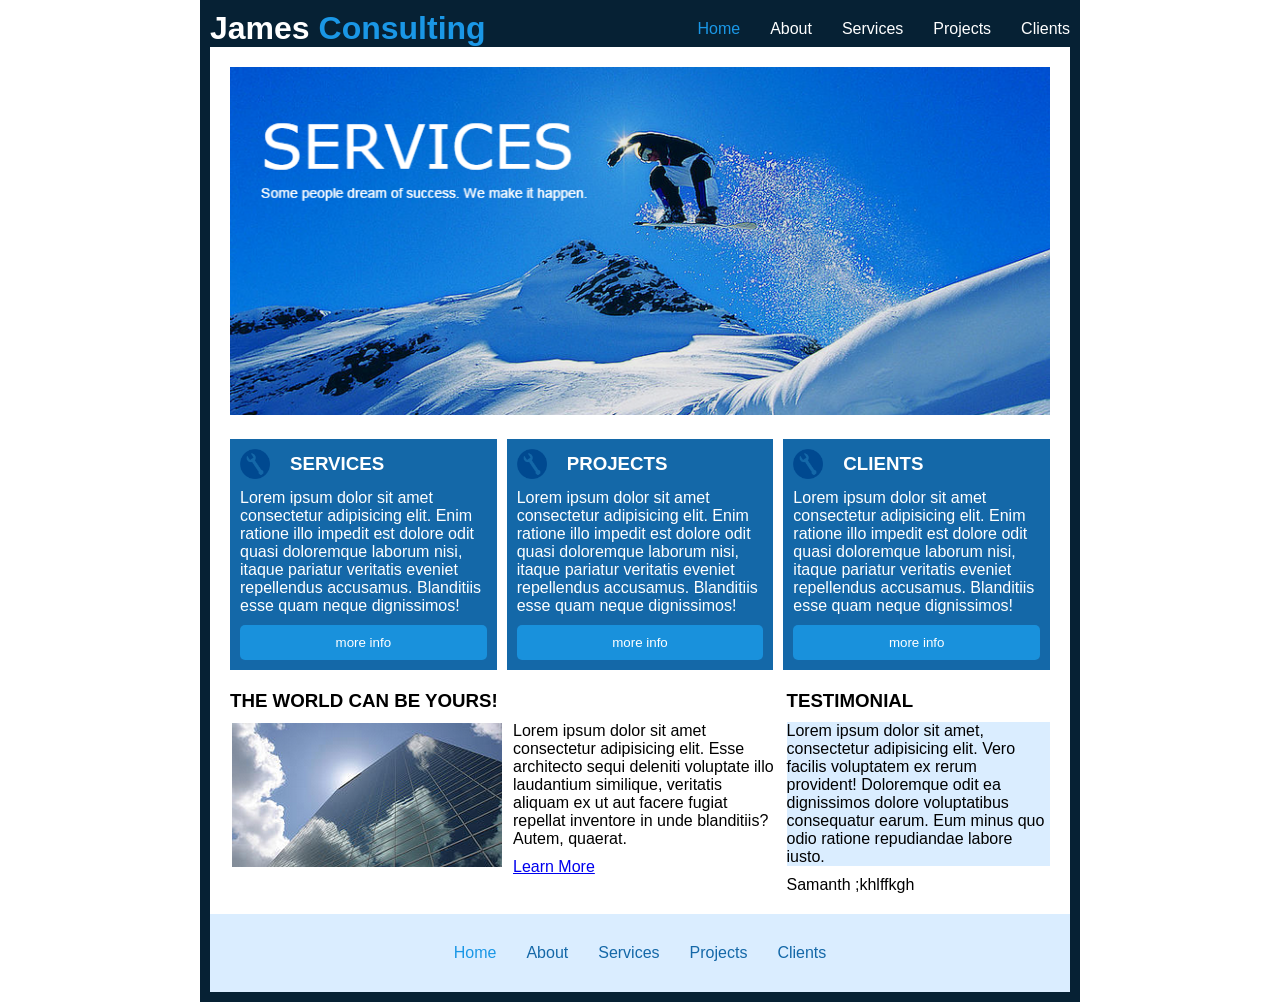
<file: Week_2/Day_1/codereview/index.html>
<!DOCTYPE html>
<html lang="en">
<head>
    <meta charset="UTF-8">
    <meta name="viewport" content="width=device-width, initial-scale=1.0">
    <title>Document</title>
    <link rel="stylesheet" href="style.css">
</head>
<body>
    <div class="container">
        <div class="navbar">
            <h1>James <span> Consulting </span></h1>
            <ul>
                <li>Home</li>
                <li>About</li>
                <li>Services</li>
                <li>Projects</li>
                <li>Clients</li>
            </ul>
        </div>
        <div class="main">
            <div class="banner"><img src="main_img.png" alt=""></div>
            <div class="cards">
                <div class="card">
                    <div class="cardtitle">
                        <img src="icon.png" alt="">
                        <h3>SERVICES</h3>
                    </div>
                    <p>Lorem ipsum dolor sit amet consectetur adipisicing elit. Enim ratione illo impedit est dolore odit quasi doloremque laborum nisi, itaque pariatur veritatis eveniet repellendus accusamus. Blanditiis esse quam neque dignissimos!</p>
                    <button>more info</button>
                </div>
                <div class="card">
                    <div class="cardtitle">
                        <img src="icon.png" alt="">
                        <h3>PROJECTS</h3>
                    </div>
                    <p>Lorem ipsum dolor sit amet consectetur adipisicing elit. Enim ratione illo impedit est dolore odit quasi doloremque laborum nisi, itaque pariatur veritatis eveniet repellendus accusamus. Blanditiis esse quam neque dignissimos!</p>
                <button>more info</button>
                </div>
                <div class="card">
                    <div class="cardtitle">
                        <img src="icon.png" alt="">
                        <h3>CLIENTS</h3>
                    </div>
                    <p>Lorem ipsum dolor sit amet consectetur adipisicing elit. Enim ratione illo impedit est dolore odit quasi doloremque laborum nisi, itaque pariatur veritatis eveniet repellendus accusamus. Blanditiis esse quam neque dignissimos!</p>
                <button>more info</button>
                </div>
            </div>
            <div class="cards">
                <div class="whitecard">
                    <h3>THE WORLD CAN BE YOURS!</h3>
                    <img src="building.png" alt="">
                </div>
                <div class="whitecard">
                    <h3>&nbsp;</h3>
                    <p>Lorem ipsum dolor sit amet consectetur adipisicing elit. Esse architecto sequi deleniti voluptate illo laudantium similique, veritatis aliquam ex ut aut facere fugiat repellat inventore in unde blanditiis? Autem, quaerat.</p>
                    <a href="#">Learn More</a>
                </div>
                <div class="whitecard">
                    <h3>TESTIMONIAL</h3>
                    <div>
                    <p>Lorem ipsum dolor sit amet, consectetur adipisicing elit. Vero facilis voluptatem ex rerum provident! Doloremque odit ea dignissimos dolore voluptatibus consequatur earum. Eum minus quo odio ratione repudiandae labore iusto.</p>
                    </div>
                    <p> Samanth ;khlffkgh</p>
                </div> 
            </div>
        </div>
        <div class="footer">
            <ul>
                <li>Home</li>
                <li>About</li>
                <li>Services</li>
                <li>Projects</li>
                <li>Clients</li>
            </ul>
        </div>
    </div>
</body>
</html>
</file>
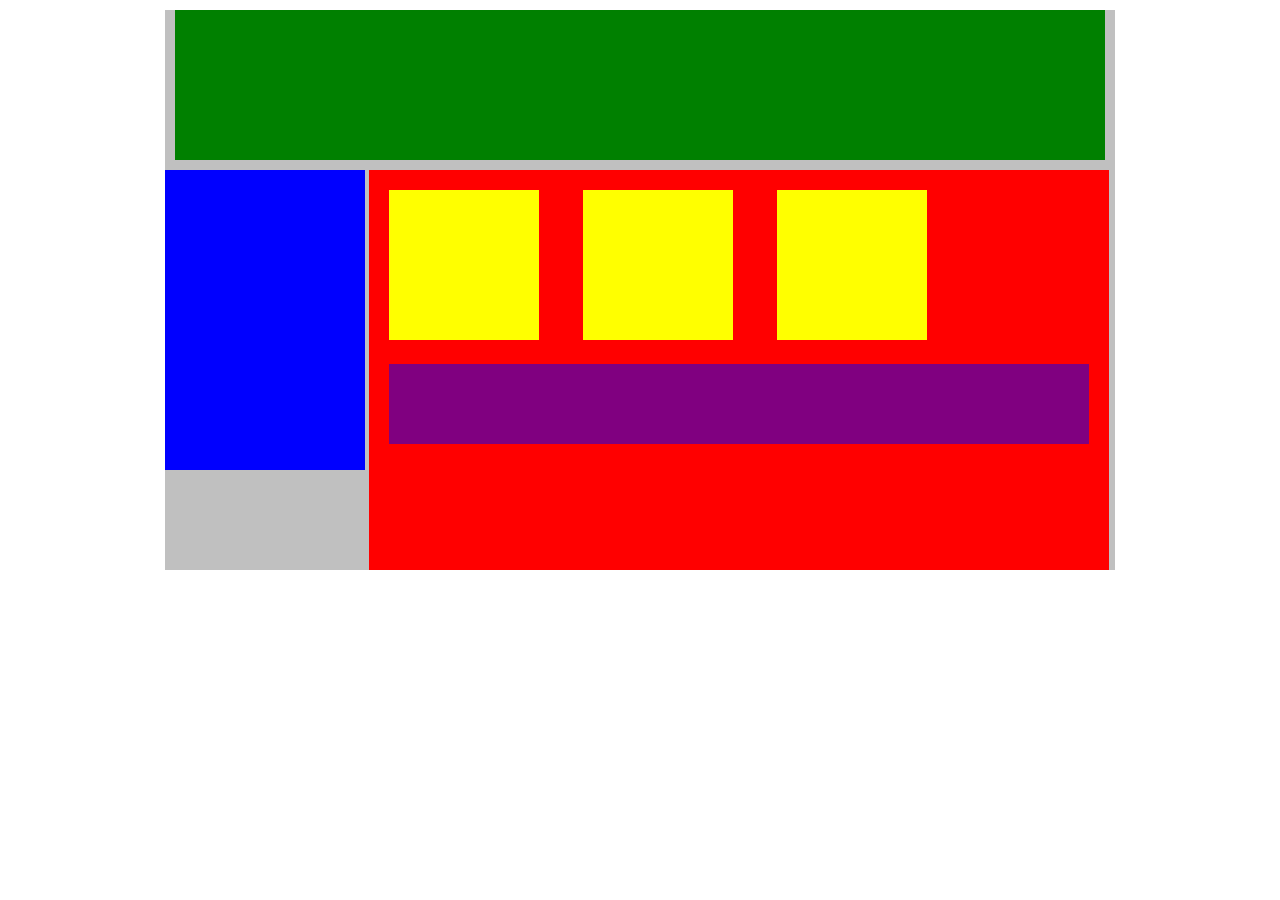
<file: Week_1/Day_2/Core/PlottingBlocks/index.html>
<!DOCTYPE html>
<html lang="en">
<head>
    <title>Position Practice</title>
    <link rel="stylesheet" type="text/css" href="style.css">
</head>
<body>
    <div class="container">
        <div class="top-nav"></div>
        <div id="cont2">
            <div class="side-nav"></div>
            <div class="main" >
                <div id="allignement">
                    <div class="sub-content"></div>
                    <div class="sub-content"></div>
                    <div class="sub-content"></div>
                </div>
                <div id="advertisement"></div>
            </div>
        </div>
    </div>
</body>
</html>
</file>
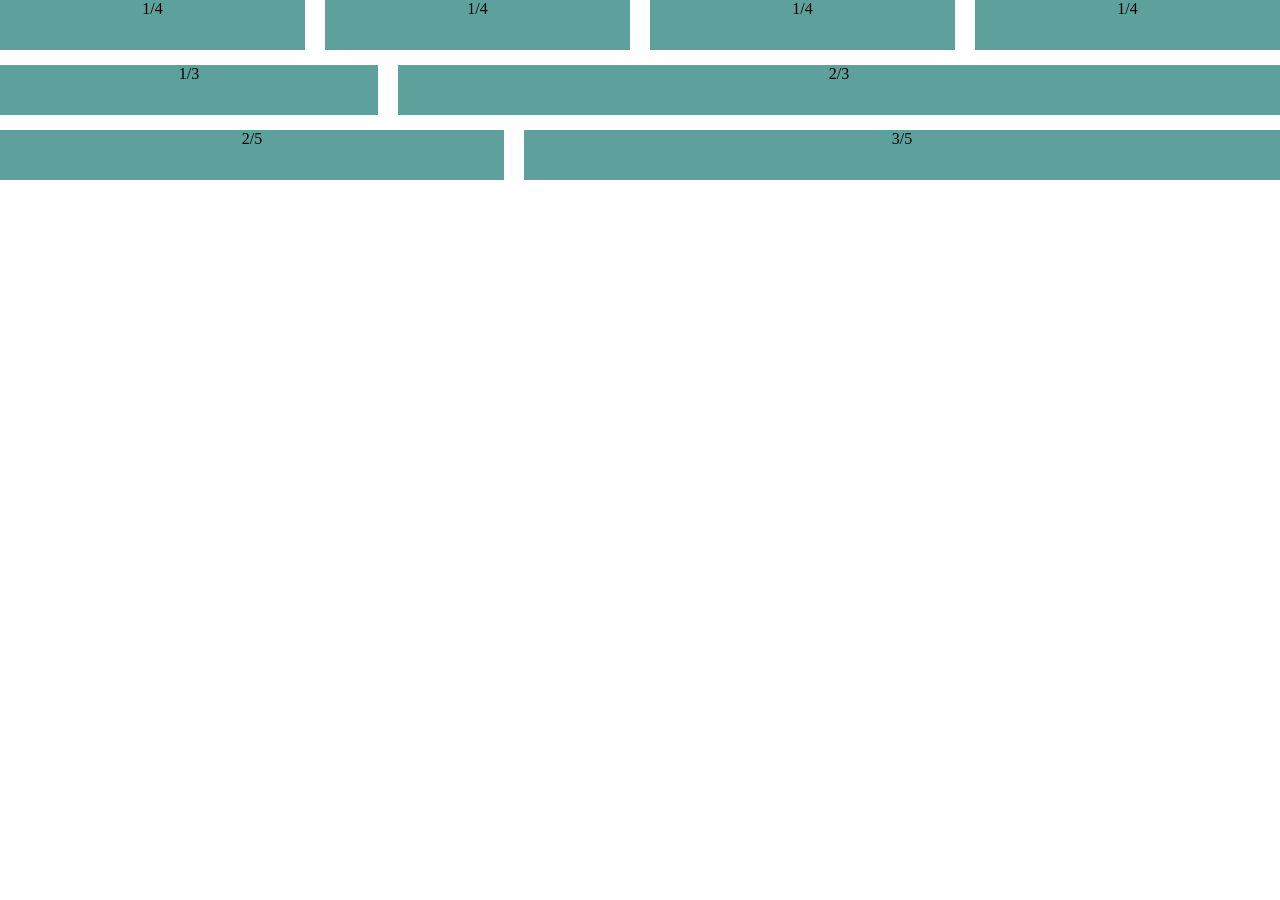
<file: Week_1/Day_3/Core/FlexibleColumns/index.html>
<!DOCTYPE html>
<html lang="en">
<head>
    <meta charset="UTF-8">
    <meta name="viewport" content="width=device-width, initial-scale=1.0">
    <title>Document</title>
    <link rel="stylesheet" href="style.css">
</head>
<body>
    <div class="row">
        <div class="l1">
            <div class="col">1/4</div>
            <div class="col">1/4</div>
            <div class="col">1/4</div>
            <div class="col">1/4</div>
        </div>
        <div class="l2">
            <div class="col13">1/3</div> 
            <div class="col23">2/3</div>
        </div>
        <div class="l3">
            <div class="col25">2/5</div>
            <div class="col35">3/5</div>
        </div>
    </div>
    
    
    
    
</body>
</html>
</file>
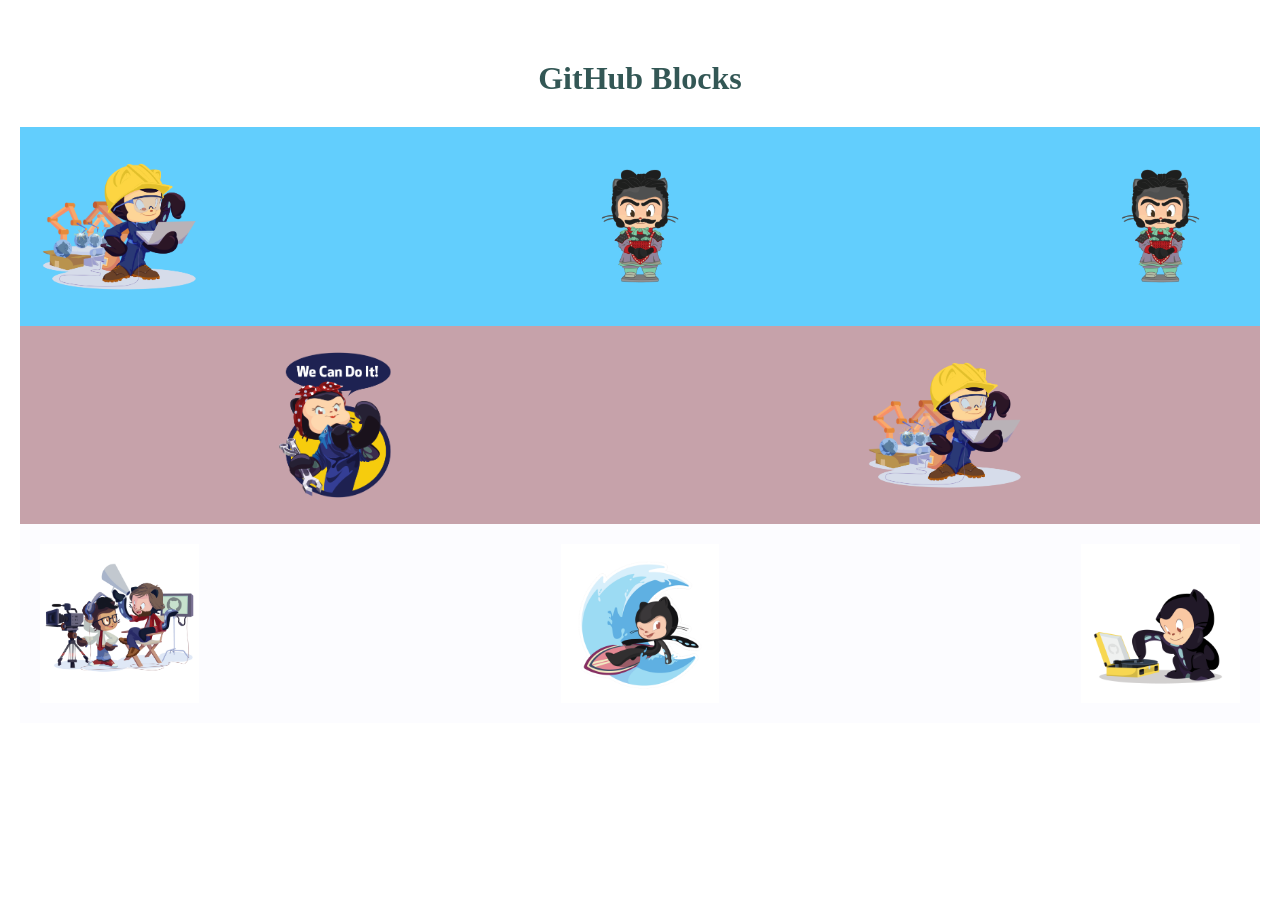
<file: Week_1/Day_3/Core/GitHub_Blocks/index.html>
<!DOCTYPE html>
<html lang="en">
<head>
    <meta charset="UTF-8">
    <meta name="viewport" content="width=device-width, initial-scale=1.0">
    <title>Document</title>
    <link rel="stylesheet" href="style.css">
</head>
<body>
    <div><h1>GitHub Blocks</h1></div>
    <div class="blue"> 
        <img src="img1.png" alt="img1">
        <img src="img2.png" alt="img2">
        <img src="img2.png" alt="img3">
    </div>
    <div class="purple">
        <img src="img4.png" alt="img4">
        <img src="img5.png" alt="img5">
    </div>
    <div class="white">
        <img src="img6.png" alt="img6">
        <img src="img7.png" alt="img7">
        <img src="img8.png" alt="img8">
    </div>
</body>
</html>
</file>
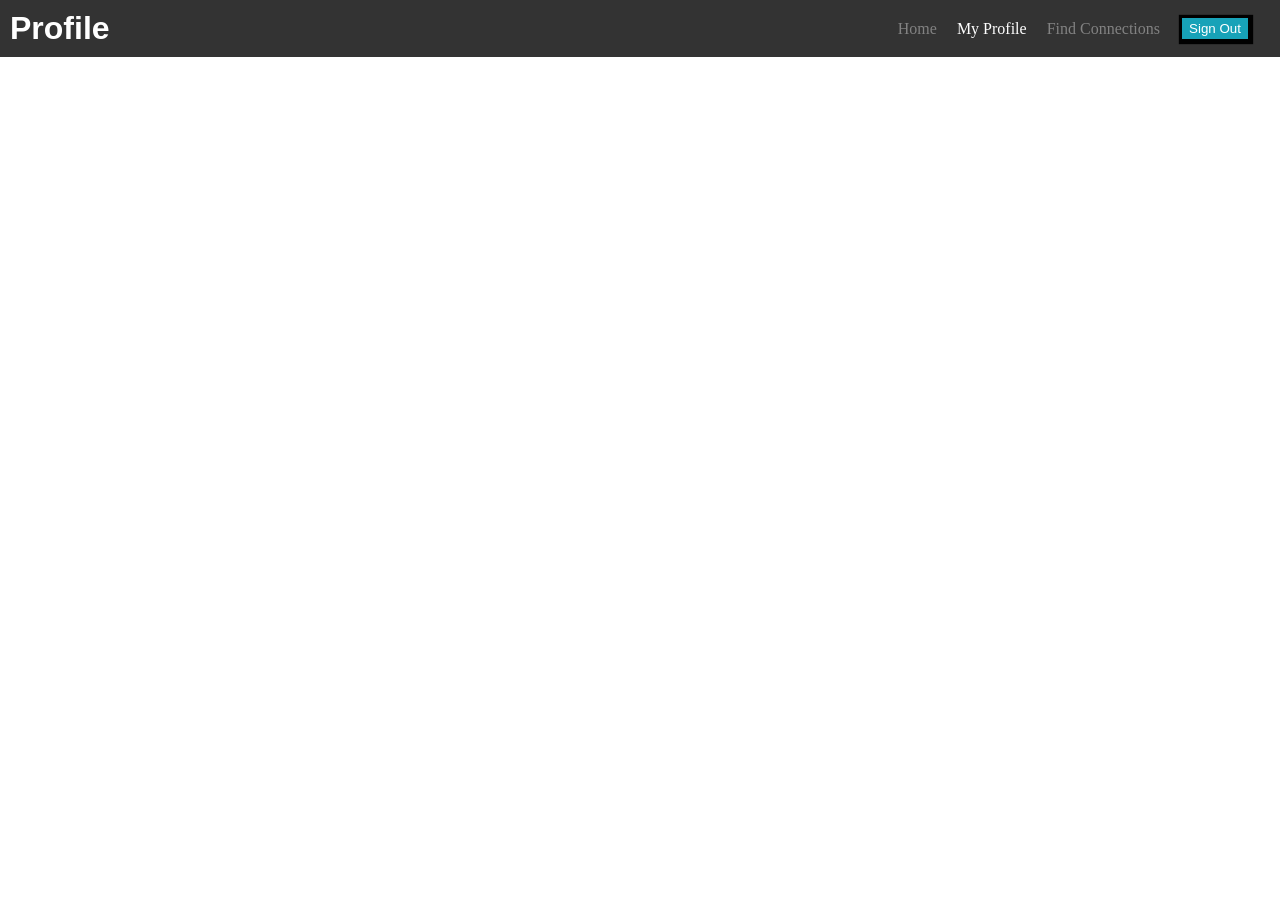
<file: Week_1/Day_3/Practice/FlexNavBar/index.html>
<!DOCTYPE html>
<html lang="en">
<head>
    <meta charset="UTF-8">
    <meta name="viewport" content="width=device-width, initial-scale=1.0">
    <title>Document</title>
    <link rel="stylesheet" href="style.css">
</head>
<body>

<div class="nav">
    <h1 class="nav-title">Profile</h1>
    <ul class="nav-links">
        <li><a href="#">Home</a></li>
    	<li><a href="#" class="active">My Profile</a></li>
    	<li><a href="#">Find Connections</a></li>
        <li><button class="btn">Sign Out</button></li>
    </ul>
</div>

</body>
</html>
</file>
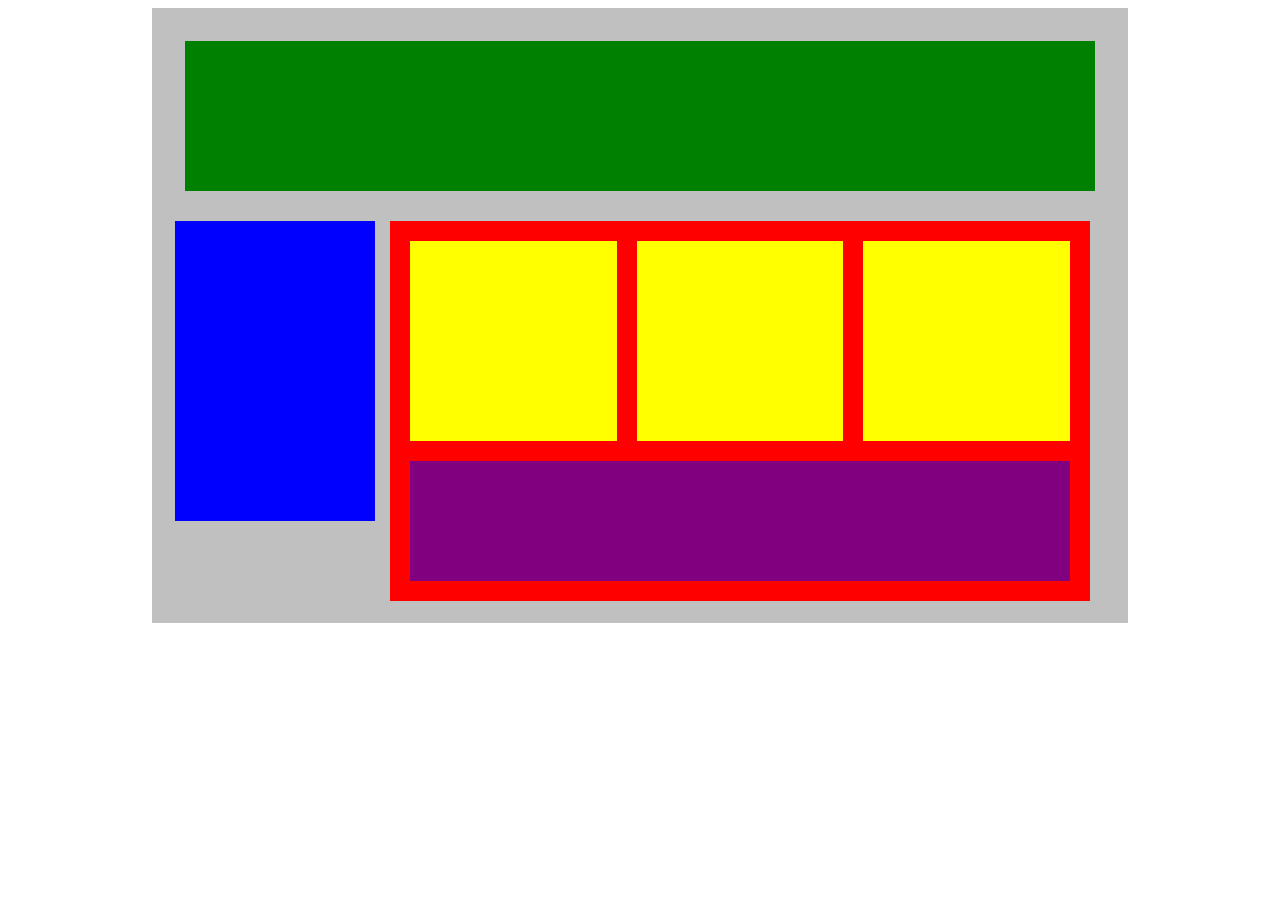
<file: Week_1/Day_3/Practice/FlexOurBlocks/index.html>
<!DOCTYPE html>
<html lang="en">
<head>
    <title>Position Practice</title>
    <link rel="stylesheet" type="text/css" href="style.css">
</head>
<body>
    <div class="container">
        <div class="top-nav"></div>
        <div class="row">
            <div class="side-nav"></div>
            <div class="main">
                <div class="row">
                    <div class="sub-content"></div>
                    <div class="sub-content"></div>
                    <div class="sub-content"></div>
                </div>
                <div id="advertisement"></div>
            </div>
        </div>
    </div>
</body>
</html>
</file>
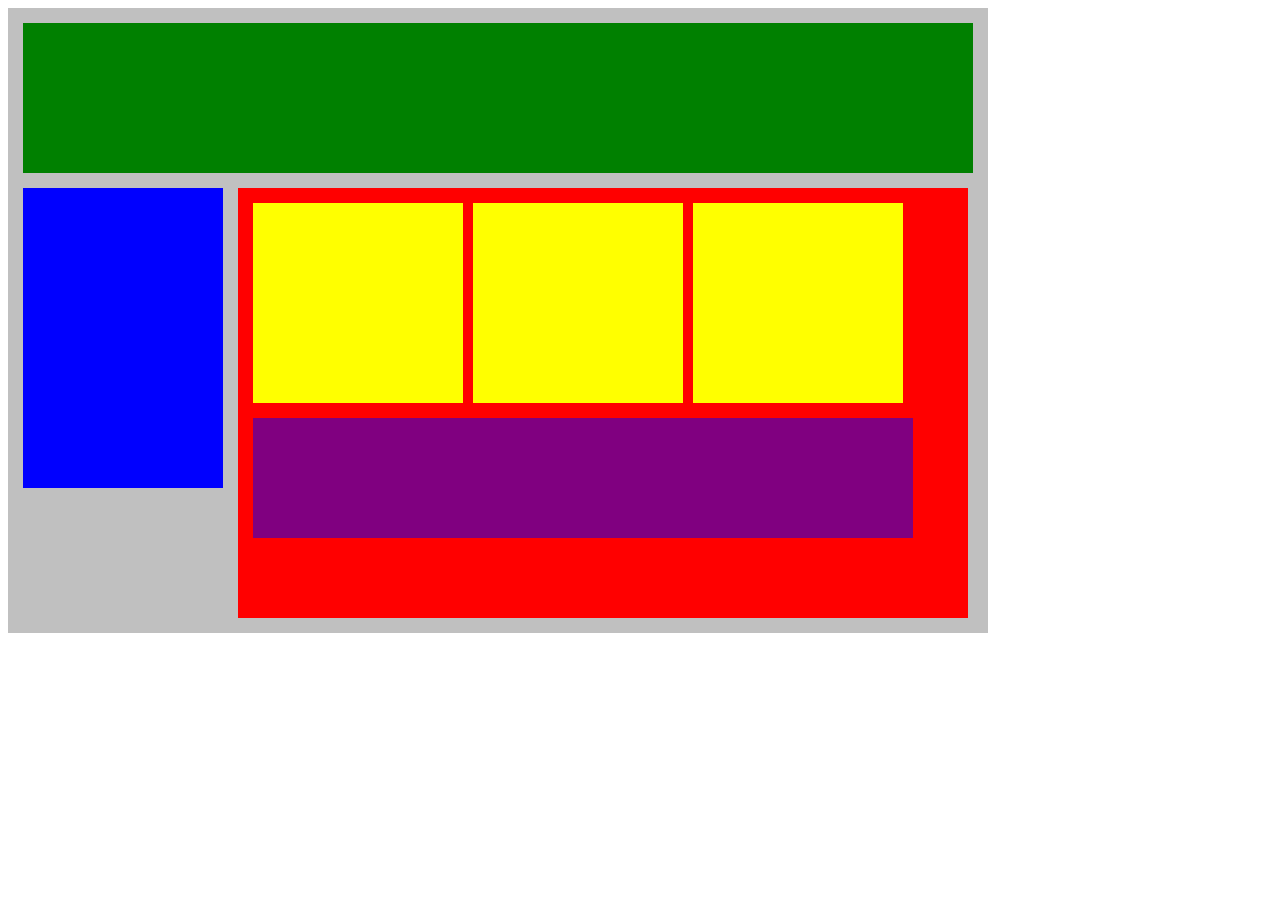
<file: Week_1/Day_4/codereview/quiz1/index.html>
<!DOCTYPE html>
<html lang="en">

<head>
    <meta charset="UTF-8">
    <meta name="viewport" content="width=device-width, initial-scale=1.0">
    <link rel="stylesheet" href="style.css">
    <title>Document</title>
</head>

<body>
    <div class="grey">
        <div class="green">

        </div>
        <div class="row">
            <div class="blue">

            </div>
            <div class="red">
                <div class="row">
                    <div class="yellow"></div>
                    <div class="yellow"></div>
                    <div class="yellow"></div> 
                </div>
                <div class="purple"></div>
            </div>
        </div>
    </div>
</body>

</html>
</file>
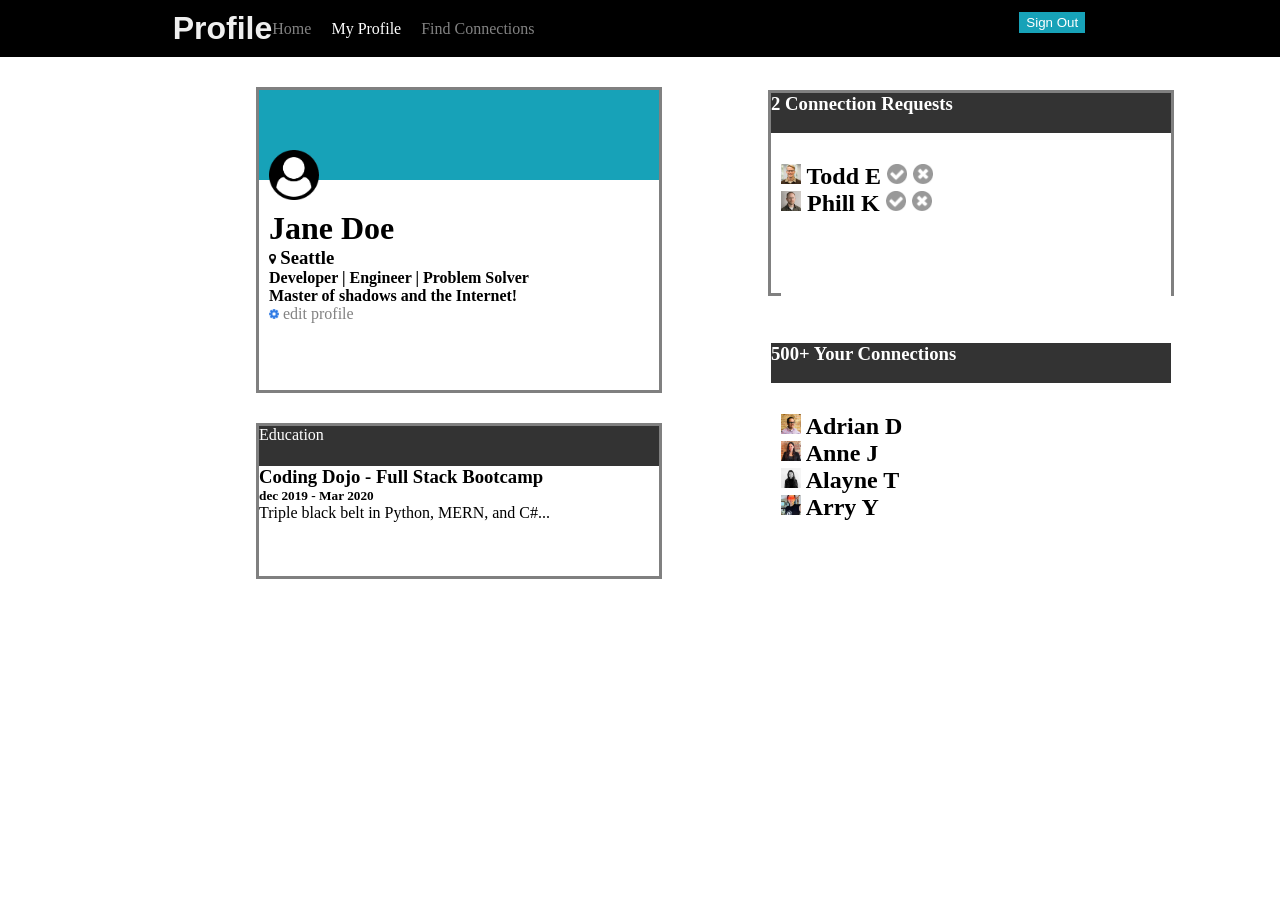
<file: Week_1/Day_4/Core/Profile page/index.html>
<!DOCTYPE html>
<html lang="en">
<head>
    <meta charset="UTF-8">
    <meta name="viewport" content="width=device-width, initial-scale=1.0">
    <title>Document</title>
    <link rel="stylesheet" href="style.css">
</head>
<body>

<div class="nav">
    <div class="navbox1">
    <h1 class="nav-title">Profile</h1>
    <ul class="nav-links">
    
        <li><a href="#">Home</a></li>
    	<li><a href="#" class="active">My Profile</a></li>
    	<li><a href="#">Find Connections</a></li>
    </div>
        <li><button class="btn">Sign Out</button></li>
    </ul>
</div>

<div class="allofall">
    <div class="all">
        <div class="blu">  
        </div>
        <div class="userpic"><img src="user-circle.png" alt=""></div>
        <div class="jane">
            <h1>Jane Doe</h1>
            <h3><img src="map-marker.png" alt="" width:10px height=10px> Seattle</h3>
            <h4>Developer | Engineer | Problem Solver <br> 
            Master of shadows and the Internet!
            </h4>
            <a href=""><img src="gear.png" alt=""width:10px height=10px> edit profile</a>
    </div>

    </div>
    <div class="all2">
        <div class="Education">Education</div>
        <h3>Coding Dojo - Full Stack Bootcamp</h3>
        <h5>dec 2019 - Mar 2020</h5>
        <p>Triple black belt in Python, MERN, and C#...</p>
    </div>
</div>
<div class="box3">
<div class="rightcol">
    <div class="upper">
        <div class="rcol1">
            <!-- <h3 id="number">2</h3> -->
            <h3> 2 Connection Requests</h3>
        </div>
    </div>
</div>
<div> <div class="jane">
    <h2><img src="todd-s.jpg" alt="" width:20px height=20px> Todd E    <img src="accept-circle.png" alt="" width:20px height=20px> <img src="close-circle.png" alt="" width:20px height=20px> </h2>
    <h2><img src="phil-s.jpg" alt="" width:20px height=20px> Phill K    <img src="accept-circle.png" alt="" width:20px height=20px> <img src="close-circle.png" alt="" width:20px height=20px> </h2>
</div> </div>
<div class="box4">
    <div class="rightcol">
        <div class="upper">
            <div class="rcol1">
                <!-- <h3 id="number">2</h3> -->
                <h3> 500+  Your Connections </h3>
            </div>
        </div>
    </div>
    <div> <div class="jane">
        <h2><img src="adrien-s.jpg" alt="" width:20px height=20px> Adrian D</h2>
        <h2><img src="anne-s.jpg" alt="" width:20px height=20px> Anne J</h2>
        <h2><img src="alayne-s.jpg" alt="" width:20px height=20px> Alayne T</h2>
        <h2><img src="arry-s.jpg" alt="" width:20px height=20px> Arry Y</h2>
    </div> </div>

</div>
</div> 
</body>
</html>
</file>
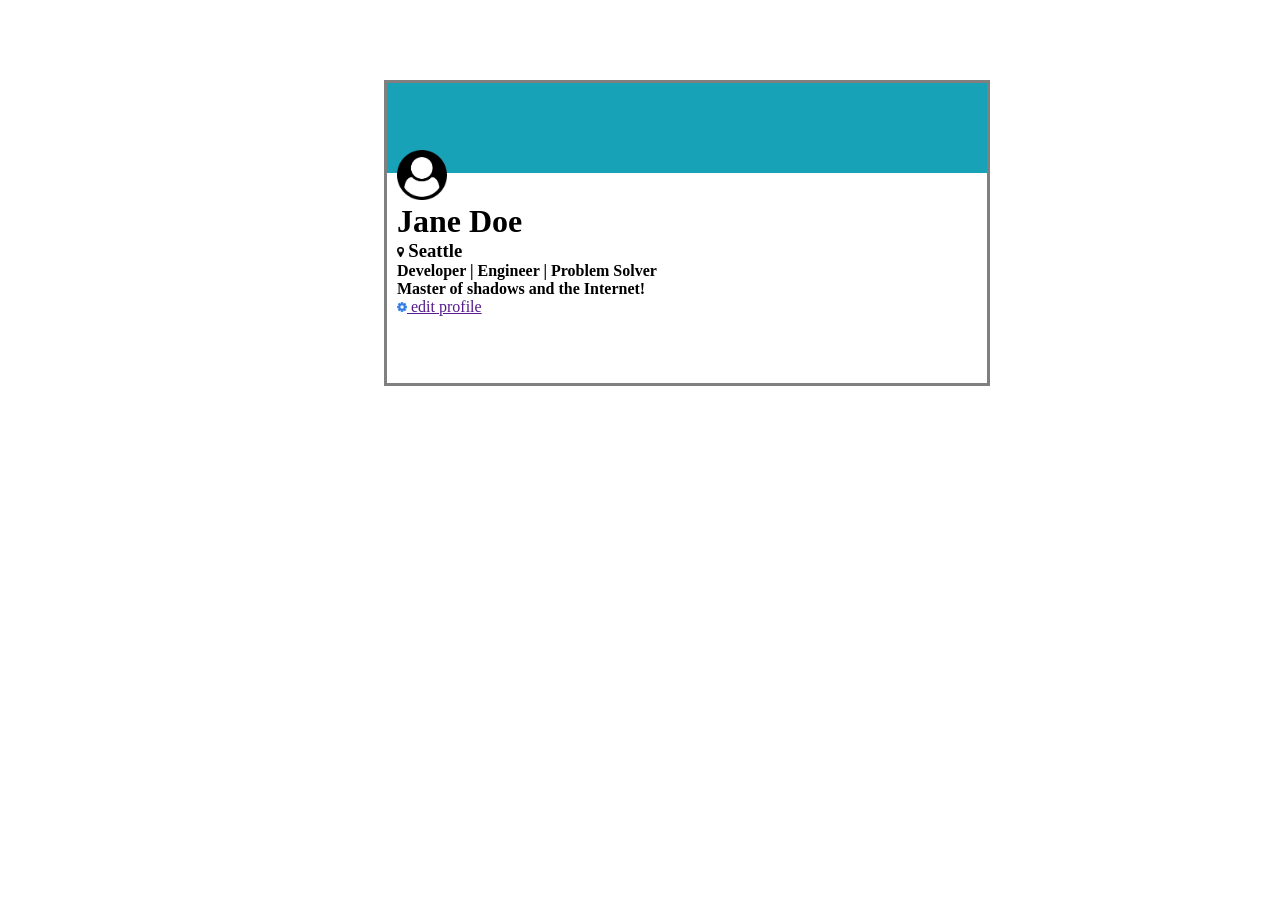
<file: Week_1/Day_4/Practice/UserCard/index.html>
<!DOCTYPE html>
<html lang="en">
<head>
    <meta charset="UTF-8">
    <meta name="viewport" content="width=device-width, initial-scale=1.0">
    <link rel="stylesheet" href="style.css">
    <title>Document</title>
</head>
<body>
    <div class="all">
        <div class="blu">  
        </div>
        <div class="userpic"><img src="user-circle.png" alt=""></div>
        <div class="jane">
            <h1>Jane Doe</h1>
            <h3><img src="map-marker.png" alt="" width:10px height=10px> Seattle</h3>
            <h4>Developer | Engineer | Problem Solver <br> 
                Master of shadows and the Internet!
            </h4>
            <a href=""><img src="gear.png" alt=""width:10px height=10px> edit profile</a>
        </div>

    </div>
</body>
</html>
</file>
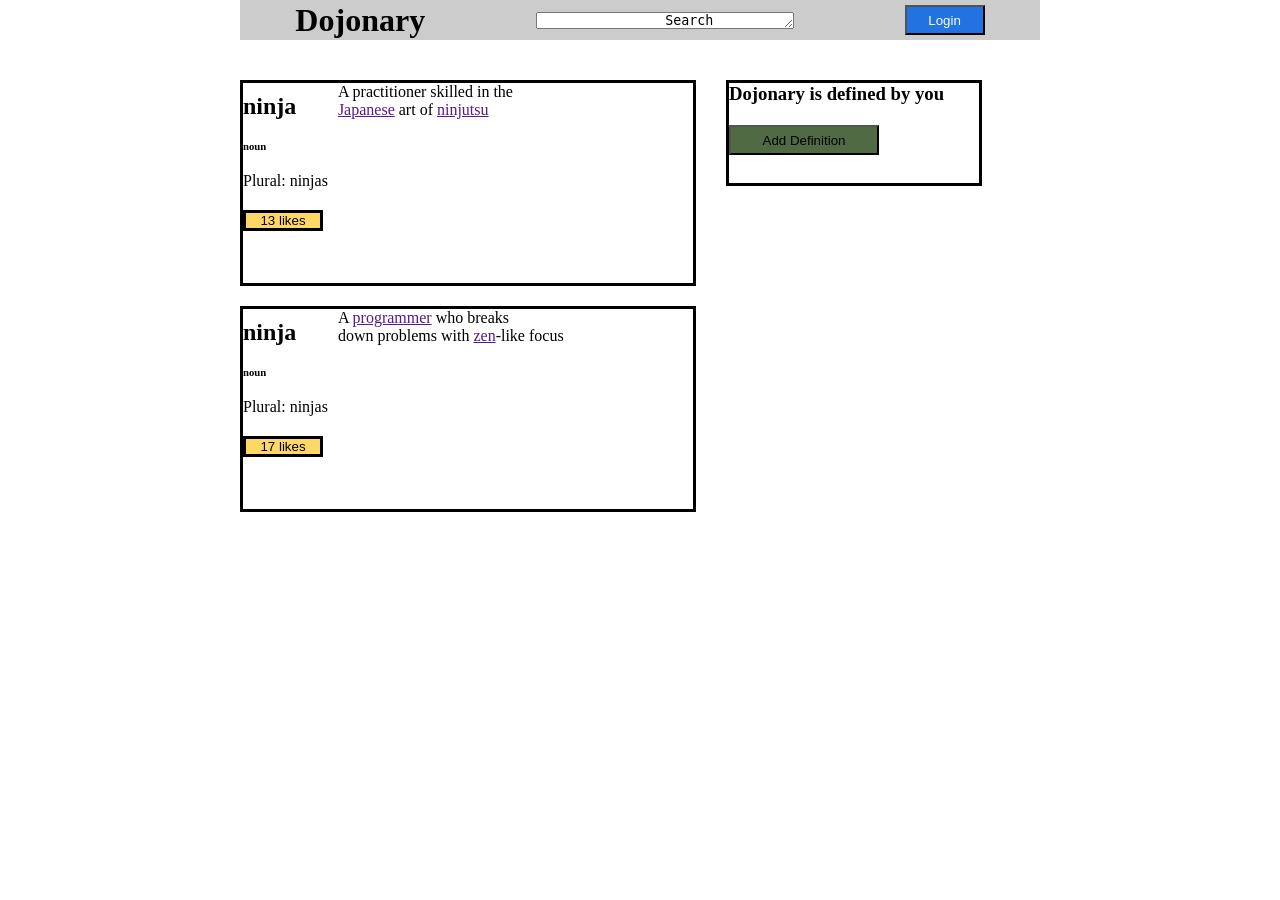
<file: Week_2/Day_1/Core/Button Clicker/index.html>
<!DOCTYPE html>
<html lang="en">
<head>
    <meta charset="UTF-8">
    <meta name="viewport" content="width=device-width, initial-scale=1.0">
    <title>Document</title>
    <link rel="stylesheet" href="style.css">
</head>
<body>
    <div class="main">
        <div class="navbar">
            <h1>Dojonary</h1>
            <textarea name="textarea" rows="1" cols="30" minlength="10" maxlength="20">
                Search
                </textarea>
            <button onclick="changelog(this)" class="Loginbot">Login</button>
            
            </div>
        <div class="bigbox">
            <div class="container2boxes">    
        <div class="box1">
            <div class="left">
            <H2>ninja</H2>
            <h6>noun</h6>
            <p>Plural: ninjas</p>
            <button onclick="alert('Ninja was liked')" class="likesbot">13 likes</button>
                </div>
            <div class="right">
                A practitioner skilled in the <br> <a href="">Japanese</a> art of <a href="">ninjutsu</a>
                </div>

        </div>
            <div class="box1">
                <div class="left">
                    <H2>ninja</H2>
                    <h6>noun</h6>
                    <p>Plural: ninjas</p>
                    <button class="likesbot">17 likes</button>
                    </div>
                <div class="right">
                    A <a href="">programmer</a> who breaks <br> down problems with <a href="">zen</a>-like focus
                    </div>
            </div>
        </div>    
        <div class="box2">
            <h3>Dojonary is defined by you</h3>
            <button onclick="removebutton(this)">Add Definition</button>
        </div>
        </div>
    </div>





    <script src="./script.js"> </script>
</body>
</html>
</file>
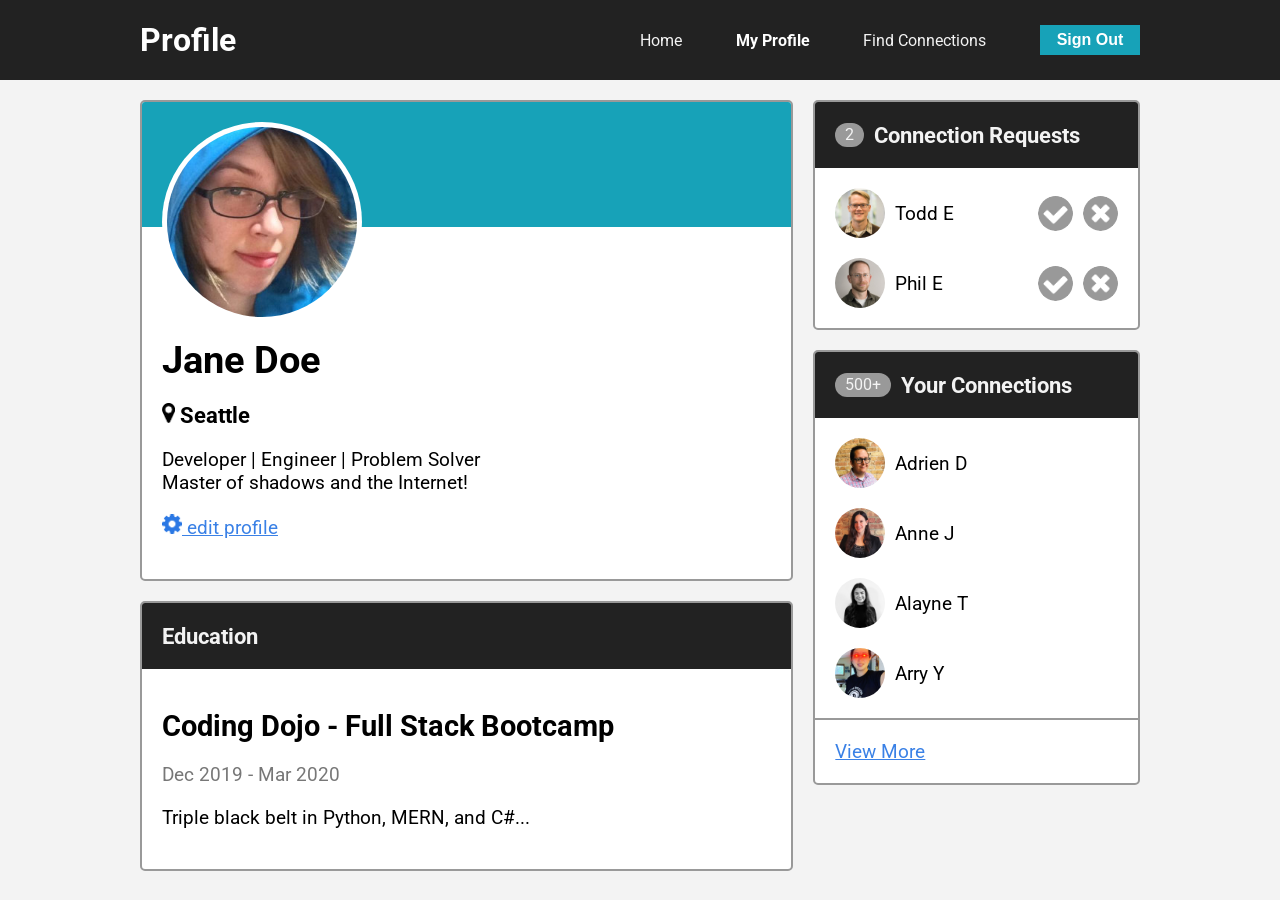
<file: Week_2/Day_1/Practice/profile-page/index.html>
<!DOCTYPE html>
<html lang="en">
<head>
    <meta charset="UTF-8">
    <meta name="viewport" content="width=device-width, initial-scale=1.0">
    <title>Profile Page</title>
    <link rel="stylesheet" href="style.css">
    <link rel="preconnect" href="https://fonts.gstatic.com">
    <link href="https://fonts.googleapis.com/css2?family=Roboto&display=swap" rel="stylesheet">
</head>
<body>

    <!-- navbar -->
    <div class="nav">
        <div class="flex-container">
            <h1 class="nav-title">Profile</h1>
            <ul class="nav-links">
                <li><a href="#">Home</a></li>
                <li><a href="#" class="active">My Profile</a></li>
                <li><a href="#">Find Connections</a></li>
                <li><button class="btn">Sign Out</button></li>
            </ul>
        </div>
    </div>

    <!-- main -->
    <div class="flex-container main">

        <!-- 2/3 width column -->
        <div class="col-2">

            <!-- user info card -->
            <div class="card user-card">
                <div class="card-header">
                    <img src="images/jane-m.jpg" alt="jane" class="avatar-m">
                </div>
                <div class="card-body">
                    <h1 id="nametochange">Jane Doe</h1>
                    <h3><img src="icons/map-marker.png" alt="pin" class="icon-s"> Seattle</h3>
                    <p>Developer | Engineer | Problem Solver<br>
                    Master of shadows and the Internet!</p>
                    <p onclick="changename()"><a href="#"><img src="icons/gear.png" alt="gear" class="icon-s"> edit profile</a></p>
                </div>
            </div>

            <!-- user education card -->
            <div class="card">
                <div class="card-header">
                    <h3>Education</h3>
                </div>
                <div class="card-body">
                    <h2>Coding Dojo - Full Stack Bootcamp</h2>
                    <p class="dates">Dec 2019 - Mar 2020</p>
                    <p>Triple black belt in Python, MERN, and C#...</p>
                </div>
            </div>

        </div>

        <!-- 1/3 width column -->
        <div class="col-1">

            <!-- connection requests card -->
            <div class="card">
                <div class="card-header">
                    <span class="badge">2</span>
                    <h3>Connection Requests</h3>
                </div>
                <ul class="card-list">
                    <li class="card-list-item">
                        <span>
                            <img src="images/todd-s.jpg" alt="todd" class="avatar-s">
                            Todd E
                        </span>
                        <span>
                            <img src="icons/accept-circle.png" alt="accept" class="icon" onclick="decreaserequestcount()">
                            <img src="icons/close-circle.png" alt="close" class="icon" onclick="decreaserequestcount()">
                        </span>
                    </li>
                    <li class="card-list-item">
                        <span>
                            <img src="images/phil-s.jpg" alt="phil" class="avatar-s">
                            Phil E
                        </span>
                        <span>
                            <img src="icons/accept-circle.png" alt="accept" class="icon">
                            <img src="icons/close-circle.png" alt="close" class="icon">
                        </span>
                    </li>
                </ul>
            </div>

            <!-- your connections card -->
            <div class="card">
                <div class="card-header">
                    <span class="badge">500+</span>
                    <h3>Your Connections</h3>
                </div>
                <ul class="card-list">
                    <li class="card-list-item start">
                        <img src="images/adrien-s.jpg" alt="adrien" class="avatar-s">
                        Adrien D
                    </li>
                    <li class="card-list-item start">
                        <img src="images/anne-s.jpg" alt="anne" class="avatar-s">
                        Anne J
                    </li>
                    <li class="card-list-item start">
                        <img src="images/alayne-s.jpg" alt="alayne" class="avatar-s">
                        Alayne T
                    </li>
                    <li class="card-list-item start">
                        <img src="images/arry-s.jpg" alt="arry" class="avatar-s">
                        Arry Y
                    </li>
                </ul>
                <div class="card-footer">
                    <a href="#">View More</a>
                </div>
            </div>

        </div>
    </div>

    <script src="script.js"></script>
</body>
</html>
</file>
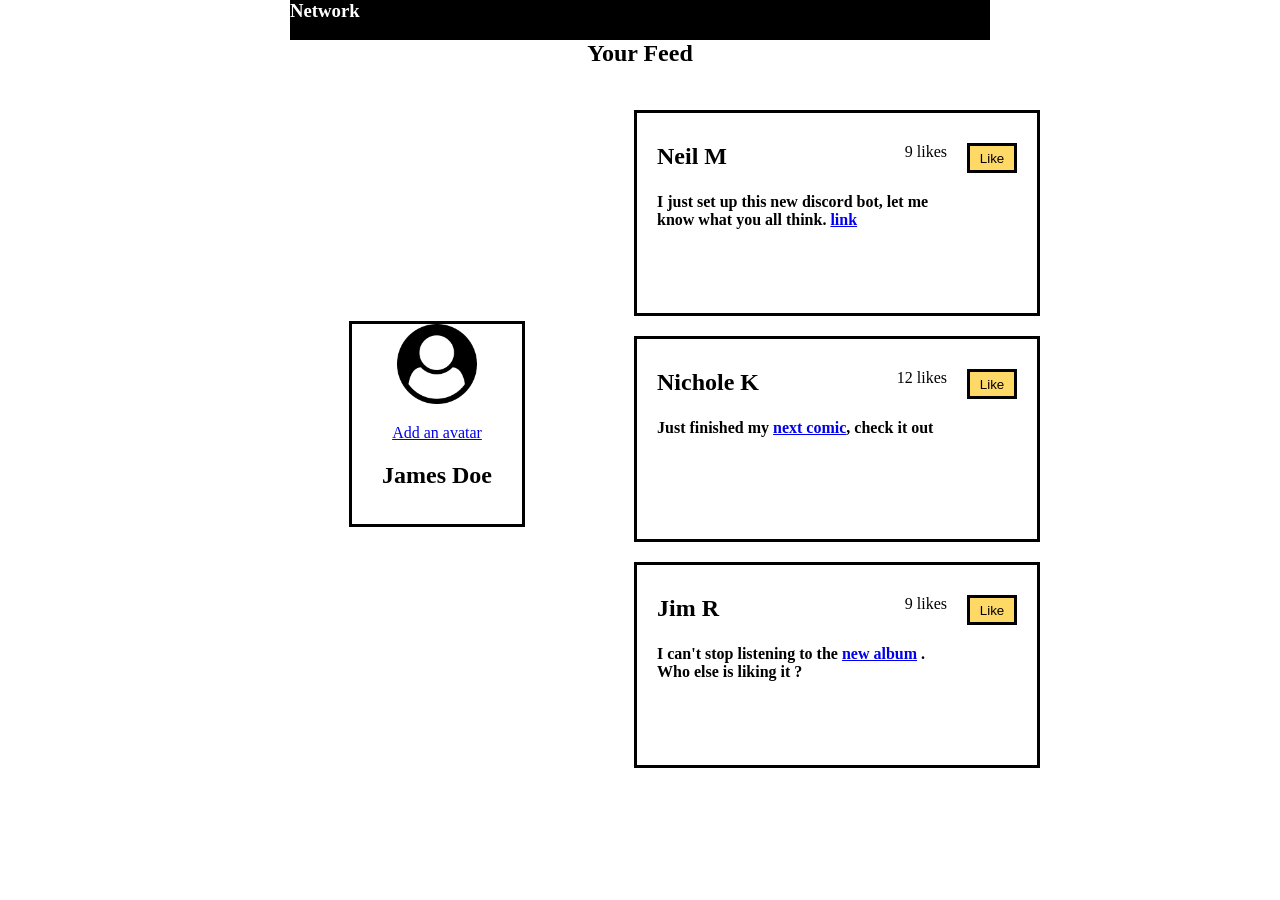
<file: Week_2/Day_2/Core/Likes/index.html>
<!DOCTYPE html>
<html lang="en">
<head>
    <meta charset="UTF-8">
    <meta name="viewport" content="width=device-width, initial-scale=1.0">
    <title>Document</title>
    <link rel="stylesheet" href="style.css">
</head>
<body>
    <div class="main">
        <!-- this is the navigation bar on the top -->
        <div class="navbar">
            <h3>Network</h3>
        </div>
        <div class="navwhite"><h2>Your Feed</h2></div>
        <!-- the main box -->
        <div class="container">
            <div class="leftbox">
                <img src="user-circle.png" alt="Userpic">
                <a href="#">Add an avatar</a>
                <h2>James Doe</h2>
            </div>
            <div class="box">
                <div class="box1">
        <div class="upper">
            <h2>Neil M</h2>
            <div class="likenumberandbutton">
                <p> <span id="likenumber1">9</span> likes</p>
                <button onclick="addlike('#likenumber1')">Like</button>
            </div>
        </div>
        <h4>I just set up this new discord bot, let me <br>know what you all think. <a href="#">link</a></h4>
                </div>
                <div class="box2">
        <div class="upper">
            <h2>Nichole K</h2>
            <div class="likenumberandbutton">
                <p> <span id="likenumber2">12</span> likes</p>
                <button onclick="addlike('#likenumber2')">Like</button>
            </div>
        </div>
        <h4>Just finished my <a href="#">next comic</a>, check it out</h4>
                </div>
                <div class="box3">
        <div class="upper">
            <h2>Jim R</h2>
            <div class="likenumberandbutton">
                <p> <span id="likenumber3">9</span> likes</p>
                <button onclick="addlike('#likenumber3')">Like</button>
            </div>
        </div>
        <h4>I can't stop listening to the <a href="#">new album</a> . <br>Who else is liking it ?</h4>
                </div>
            </div>
        </div>
    </div>







    <script src="script.js"></script>
</body>
</html>
</file>
<file: Week_2/Day_1/codereview/style.css>
*{
    margin: 0;
    padding: 0;
    font-family: sans-serif;
}
.container{
    margin: 0;
    margin-left: 200px;
    margin-right: 200px;
    width: 500x;
    background-color: #062134;
    padding: 10px;


}
.navbar{
    display: flex;
    justify-content: space-between;
    align-items: center;
    color: white;
}
.navbar ul{
    display: flex;
    align-items: center;
    list-style-type: none;
    gap: 30px;
}
.navbar h1 span{
    color: #1a97e6;
}
.navbar ul li:first-child{
    color: #1a97e6;
}
.banner img{
    width: 100%;
}
.main{
    padding: 20px;
    background-color: white;
    display: flex;
    flex-direction: column;
    gap: 20px;
}
.cardtitle{
    display: flex;
    align-items: center;
    gap: 20px;
}
.cardtitle img{
    width: 30px;
    
}
.cards{
    display: flex;
    gap: 10px;
}
.card{
    background-color: #1468a8;
    color: white;
    display:flex;
    flex-direction: column;
    gap: 10px;
    padding: 10px;
    flex: 1;
    
}
.cardtitle{
    display: flex;
}
.card button{
    background-color: #1991dc;
    color: white;
    border: none;
    border-radius: 5px;
    padding: 10px 20px ;
}
.whitecard{
    display: flex;
    flex-direction: column;
    gap: 10px;
    flex: 1;
}
.whitecard div{
    background-color: #daedff;
}
.footer{
    background-color: #daedff;
    padding: 30px;

}
.footer ul{
    display: flex;
    align-items: center;
    justify-content: center;
    gap: 30px;
    list-style-type: none;
    color: #1468a8;
}
.footer ul li:first-child{color:#1a97e6;}
</file>
<file: Week_1/Day_2/Core/PlottingBlocks/style.css>
.container{
    width: 950px;
    background-color: silver;
    margin: 0px auto;
}
.top-nav {
    height: 150px;
    background-color: green;
    margin:10px;
}
.side-nav {
    height: 300px;
    width: 200px;
    background-color: blue;
    display: inline-block;
}
.main {
    height: 400px;
    width: 740px;
    background-color: red;
    display: inline-block;
    vertical-align: top ;
}
.sub-content {
    margin: 20px;;
    height: 150px;
    width: 150px;
    background-color: yellow;
}
#allignement
    {
        display: block ruby;
    }
#advertisement {
    height: 80px;
    width: 700px;
    background-color: purple;
    margin-left: 20px;
}
</file>
<file: Week_1/Day_3/Core/FlexibleColumns/style.css>
*{
    margin: 0;
    padding: 0;
}
.row{

}
/* .col{
    justify-content: space-evenly;
    background-color:aqua ;
    width: 50px;
    height: 50px;

}
.col-2{
    
    background-color: blueviolet;


}
.col-3{
background-color: brown; 
}*/
/* .col{
    background-color: aqua;
    width: 100%;
} */

.l1 div{
background-color:#5EA09C;
width: 100%;
}

.l1{
    display: flex;
    justify-content: space-between;
    gap: 20px;
    height: 50px;
    padding-bottom: 15px;
    
    

}

.l2{
    display: flex;
    
    gap: 20px; 
    height: 50px;
    padding-bottom: 15px;

}

.l3{
    display: flex;
    gap: 20px; 
    height: 50px;
    padding-bottom: 15px;
    
    

}
.col13{
    background-color: #5EA09C;
    width: 30%;
}
.col23{
    background-color: #5EA09C;
    width: 70%;
} 
.col25{
    width: 40%;
    background-color:#5EA09C;
}
.col35{
    width: 60%;
    background-color: #5EA09C;
}
div{
    text-align: center;
}
</file>
<file: Week_1/Day_3/Core/GitHub_Blocks/style.css>
*   
    {
        margin: 0;
        padding: 10px;
    }
h1{
    margin-top: 20px;
    margin-bottom: 10px;
    text-align: center;
    color: #335755;
    font-size: 50p;
}
.blue 
    {
        display: flex;
        justify-content: space-between;
        background-color: #62CEFD;
        
    }
.purple 
    {
        display: flex;
        justify-content:space-around ;
        background-color:#C6A2AA;
    }    
.white
    {
        display: flex;
        justify-content: space-between;
        background-color:#FCFCFF;
    }        
img 
    {
        width: 13%;
        height: 10%;
    }
</file>
<file: Week_1/Day_3/Practice/FlexNavBar/style.css>
*   {
        padding: 0;
        margin: 0;
    }
    .nav{
        display: flex;
        justify-content: space-between;
        background-color: #333333;
        color: white;
        padding: 10px;
        
    }

    .nav-links{
        display: flex;
        align-items: center;
        
        
        
        
    }
    li{
        display: flex;
        padding-right: 20px;
        
        
    }
    .active{
        color: rgb(255, 255, 255);
    }
    .btn{
        color: white;
        background-color: #17A2B8;
        width: 70px;
        height: 25px;
        border-color: black;
        
        box-shadow: 1px 1px 1px 2px black;
        border-style: solid;
    }
    a{
        text-decoration:none;
        color:#828282;
    }
    .nav-title{
        font-family: Arial, Helvetica, sans-serif;
    }
</file>
<file: Week_1/Day_3/Practice/FlexOurBlocks/style.css>
.container{
    width: 950px;
    background-color: silver;
    margin: 0px auto;
    padding: 1%;
}
.top-nav {
    height: 150px;
    background-color: green;
    margin: 20px;
    display: flex;
    justify-content: center;
    
}
.side-nav {
    height: 300px;
    width: 200px;
    background-color: blue;
}
.main {
    height: 380px;
    width: 700px;
    background-color: red;
    margin-left: 15px;
}
.sub-content {
    height: 200px;
    width: 210px;
    margin: 10px;
    background-color: yellow;
}
#advertisement {
    height: 120px;
    width: 660px;
    margin-left: 20px;
    background-color: purple;
}
.row {
     /* TODO - what should go here? */
    display: flex;
    
    padding: 10px;
}
</file>
<file: Week_1/Day_4/codereview/quiz1/style.css>
.grey{
    width: 950px;
    background-color: #c0c0c0;
    padding: 15px;
}
.green{
    height: 150px;
    background-color: #008000;
    margin-bottom: 15px;
}

.blue{
    height: 300px;
    width: 200px;
    background-color: #0000ff;
    /* display: inline-block; */
}

.red{
    height: 400px;
    width: 700px;
    background-color: #ff0000;
    /* display: inline-block; */
    vertical-align: top;
    padding: 15px;
    margin-left: 15px;

}
.yellow{
    height: 200px;
    width: 210px;
    background-color: #ffff00;
    /* display: inline-block; */
    margin-right: 10px;
    
}

.purple{
    height:120px;
    width: 660px;
    background-color: #800080;
    margin-top: 15px;
}
.row{
display: flex;
}
</file>
<file: Week_1/Day_4/Core/Profile page/style.css>
*   {
    padding: 0;
    margin: 0;
}
.nav{
    display:flex;
    justify-content:space-evenly;
    background-color: #000000;
    color: #EFEFEF;
    padding: 10px;
    
}

.nav-links{
    display: flex;
    
    
    
    
}
li{
    display: flex;
    padding-right: 20px;
    
    
}
.active{
    color: rgb(255, 255, 255);
}
.btn{
    color: white;
    background-color: #17A2B8;
    width: 70px;
    height: 25px;
    border-color: black;
    
    box-shadow: 1px 1px 1px 2px black;
    border-style: solid;
    margin-left:300px;
}
a{
    text-decoration:none;
    color:#828282;
}
.nav-title{
    font-family: Arial, Helvetica, sans-serif;
}

.all{
    margin-left: 20%;
    justify-content:center ;
    margin-top: 30px;
    border-color: grey;
    border-style: solid;
    width: 400px;

}
.blu{
    background-color: #17A2B8;
    height: 90px;
    width: 400px;
    
    
}
.jane{
    background-color: white;

    width: 390px;
    height: 180px;
    margin-top: 30px;
    margin-left: 10px;
    justify-content: space-between;
}
.userpic img{
    width: 50px;
    height: 50px;
    position: fixed;
    top: 100px;
    margin-left: 10px;
    margin-top: 50px;
}
a{
    margin-top: 10px;
}
.Education{
    background-color: #333333;
    width: 400px;
    height: 40px;
    color: white;
    text-align: initial;
}
.all2{
    margin-left: 20%;
    width: 400px;
    border-color: grey;
    border-style: solid;
    margin-top: 30px;
    height: 150px;
}
.rightcol{
    display: flex;
    
    
}
.rcol1{
    background-color: #333333;
    width: 400px;
    height: 40px;
    color: white;
    text-align: initial;
}


.box3{
    margin-left: 60%;
    position: fixed;
    top: 60px;
    justify-content:center ;
    margin-top: 30px;
    border-color: grey;
    border-style: solid;
    width: 400px;
    height: 200px;
}
.box4{

}
.navbox1{
    display: flex;
    justify-content: space-between;
}
</file>
<file: Week_1/Day_4/Practice/UserCard/style.css>
*{
    padding: 0;
    margin: 0;
    
}

.all{
    margin-left: 30%; 
    margin-top: 80px;
    border-color: grey;
    border-style: solid;
    width: 600px;


}
.blu{
    background-color: #17A2B8;
    height: 90px;
    width: 600px;
    
    
}
.jane{
    background-color: white;

    width: 590px;
    height: 180px;
    margin-top: 30px;
    margin-left: 10px;
}
.userpic img{
    width: 50px;
    height: 50px;
    position: fixed;
    top: 150px;
    margin-left: 10px;
}
a{
    margin-top: 10px;
}
</file>
<file: Week_2/Day_1/Core/Button Clicker/style.css>
*{
    margin: 0;
    padding: 0;
    
}
.main{
    margin: 0 auto;
    width: 800px;
    display: flex;
    flex-direction: column;
    /* margin-left: 300px;
    margin-right: 200px; */
    gap: 40px;


}
.navbar{
    background-color: #CCCCCC;
    width: 800px;
    height: 40px;
    display: flex;
    justify-content: space-around;
    align-items: center;
    
}
.box1{
    
    width: 450px;
    height: 200px;
    border:solid;
    display: flex;
    gap: 10px;
}
.container2boxes{
    display: flex;
    flex-direction: column;
    gap: 20px;
    
}
.box2{
    width: 250px;
    height: 100px;
    border:solid;
    display: flex;
    flex-direction: column;
    gap: 20px;
}
.bigbox{
    display: flex;
    gap: 30px;
}
.navbar button{
    background-color: #2272E2;
    color: white;
    width: 80px;
    height: 30px;
}
.box2 button{
    background-color:#506A44 ;
    width: 150px;
    height: 30px;
}
.box1 button{
    background-color: #FED865;
    width:80px;
    border: solid;

}

.left{ 
    display: flex;
    flex-direction: column;
    gap: 20px;
    margin-top: 10px;
}
.right{
    /* display: flex;
    align-items: center; */
    

}
</file>
<file: Week_2/Day_1/Practice/profile-page/style.css>
/* CSS Reset */

* {
    margin: 0;
    padding: 0;
}

/* styles to apply to body */

body {
    background-color: #f3f3f3;
    font-family: 'Roboto', sans-serif;
}

.flex-container {
    width: 1000px;
    margin: 0 auto;
}

.flex-container, .nav-links, .nav {
    display: flex;
    justify-content: space-between;
    align-items: center;
}

.nav {
    height: 80px;
    background-color: #222;
    color: #fff;
    margin-bottom: 20px;
}

.nav-links {
    width: 50%;
    list-style-type: none;
    align-items: center;
}

.nav-links a {
    color: #f3f3f3;
    text-decoration: none;
}

.nav-links a.active {
    color: #fff;
    font-weight: bold;
}

.btn {
    height: 30px;
    width: 100px;
    color: #fff;
    background-color: #17a2b8;
    border: none;
    font-size: 1rem;
    font-weight: bold;
}

.flex-container.main {
    align-items: flex-start;
}

.col-2 {
    flex: 2;
    margin-right: 20px;
}

.col-1 {
    flex: 1;
}

.card {
    background-color: #fff;
    border: 2px solid #999;
    margin-bottom: 20px;
    border-radius: 5px;
    font-size: 1.2rem;
    overflow: hidden;
}


.card-header {
    padding: 20px;
    background-color: #222;
    color: #f3f3f3;
}

.card-header {
    display: flex;
    align-items: center;
}

.card-body {
    padding: 20px;
}

.card-body h1, 
.card-body h2,
.card-body h3,
.card-body p {
    margin: 20px 0px;
}

.user-card .card-header {
    background-color: #17a2b8;
    height: 85px;
    margin-bottom: 70px;
    display: block;
}

.card-footer {
    border-top: 2px solid #999;
    display: flex;
    align-items: center;
    padding: 20px;
}

.avatar-m {
    border-radius: 50%;
    background-color: #fff;
    height: 190px;
    padding: 5px;
}

.icon-s {
    height: 20px;
}

a {
    color: #3a81e6;
}

.dates {
    color: #777;
}

.card-list {
    padding: 0 20px;
    padding-top: 20px;
    list-style-type: none;
}

.card-list-item, 
.card-list-item > * {
    display: flex;
    align-items: center;
}

.card-list-item {
    margin-bottom: 20px;
    justify-content: space-between;
}

.card-list-item.start {
    justify-content: flex-start;
}

.avatar-s, .icon {
    height: 50px;
    border-radius: 50%;
    margin-right: 10px;
}

.icon {
    height: 35px;
}

.icon, .btn {
    cursor: pointer;
}

.icon:last-child {
    margin-right: 0;
}

.badge {
    font-size: 1rem;
    height: 24px;
    line-height: 24px;
    padding: 0 10px;
    background-color: #999;
    border-radius: 12px;
    margin-right: 10px;
}
</file>
<file: Week_2/Day_2/Core/Likes/style.css>
*{
    margin: 0;
    padding: 0;
}
.main{
    display: flex;
    flex-direction: column;
}
.navbar{
    background-color: black;
    color: white;
    margin: 0 auto;
    width: 700px;
    height: 40px;
}
.navwhite{
    margin: 0 auto;
    background-color: white;
    color: black;
    display: flex;
    justify-content: center;
    width: 700px;
    height: 40px;
}
.container{
    margin: 0 auto;
    width: 800px;
    display:flex ;
    align-items: center;

}
.leftbox{
    display: flex;
    flex-direction: column;
    align-items: center;
    margin: 0 auto;
    border: solid black;
    width: 170px;
    height: 200px;
    gap: 20px;
}
.leftbox img{
    width: 80px;
}
.box{
    margin-top: 30px;
    display: flex;
    flex-direction: column;
    gap: 20px;
}
.box1{
    margin: 0 auto;
    border: solid black;
    width: 400px;
    height: 200px;

}
.box2{
    margin: 0 auto;
    border: solid black;
    width: 400px;
    height: 200px;

}
.box3{
    margin: 0 auto;
    border: solid black;
    width: 400px;
    height: 200px;

}
.likenumberandbutton{
    display:flex ;
    flex-direction: row;
    justify-content: space-between;
    gap: 20px;
}
.likenumberandbutton button{
    background-color: #FFD966;
    width: 50px;
    height: 30px;
    border: solid black;
    
}
.upper{
    margin-left: 20px;
    margin-top: 30px;
    display: flex;
    justify-content: space-between;
    margin-right: 20px;
}
h4{
    margin-top: 20px;
    margin-left: 20px;
}
</file>
